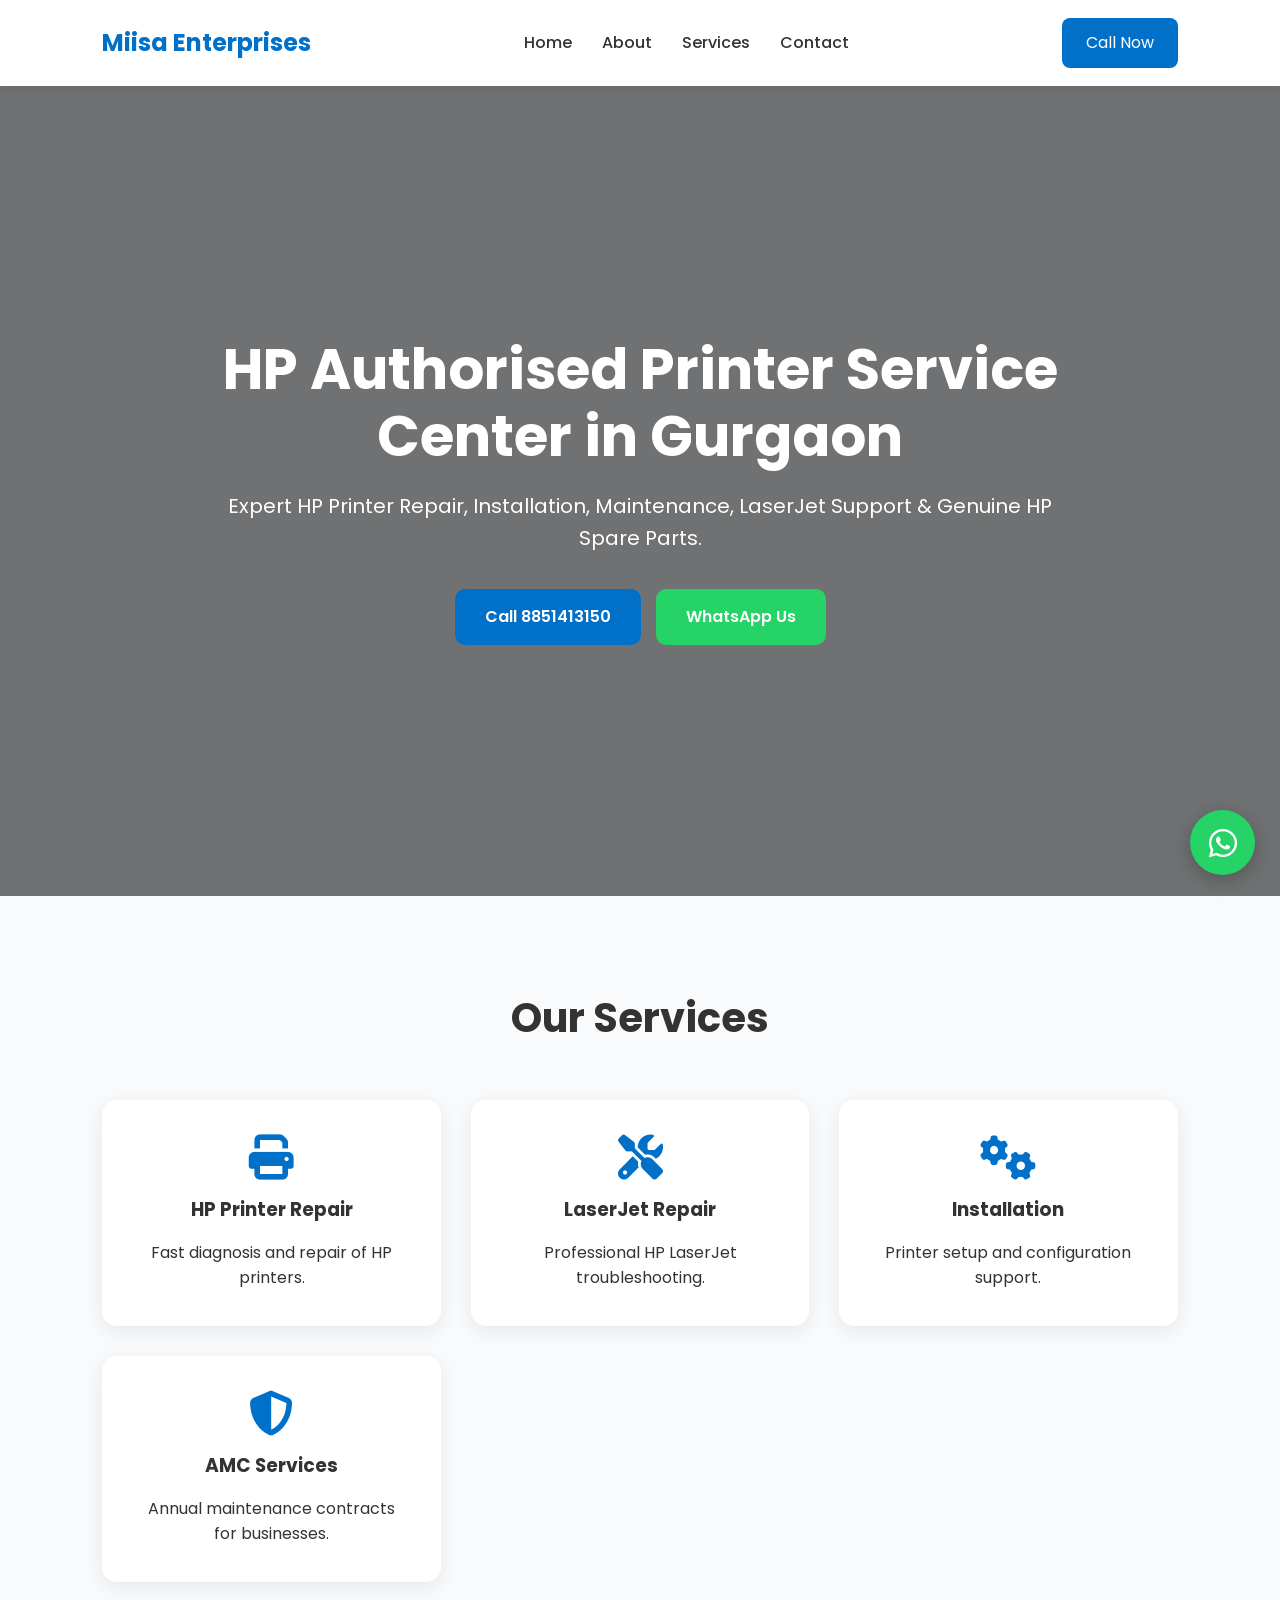
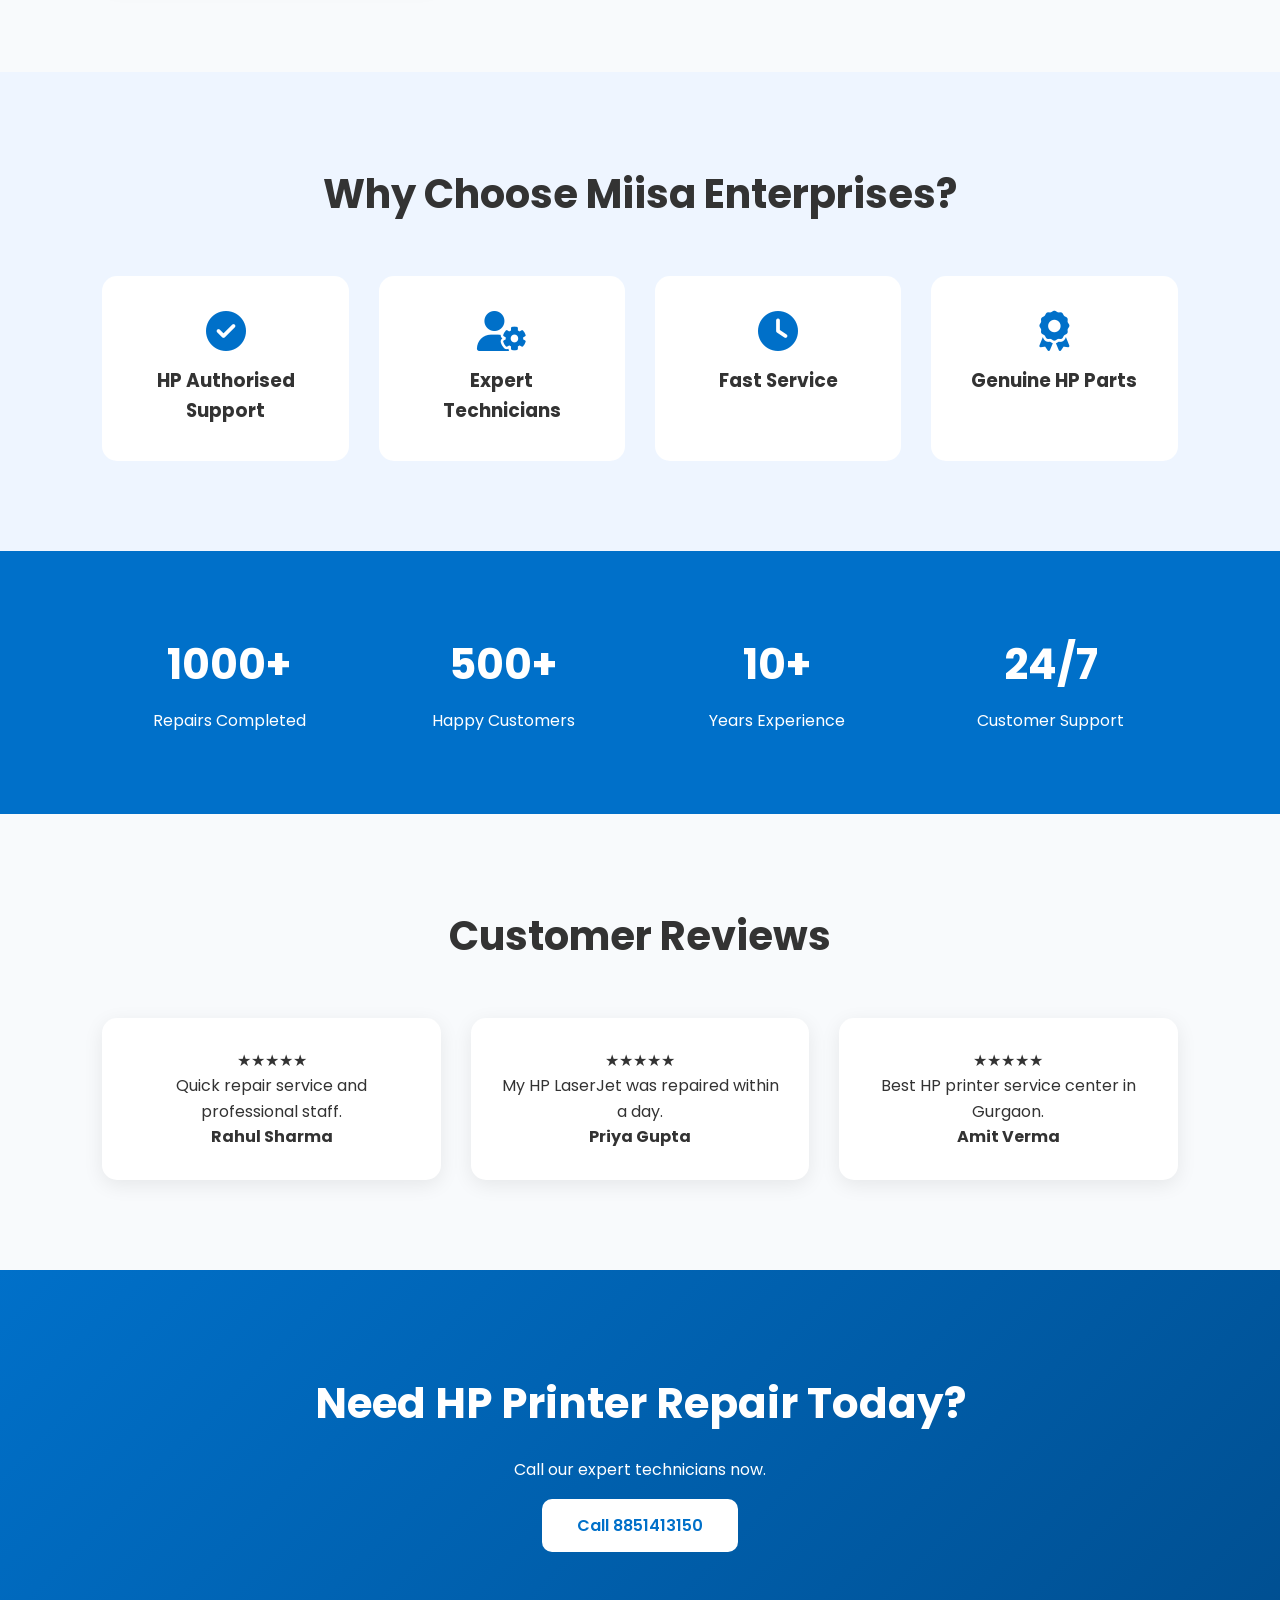
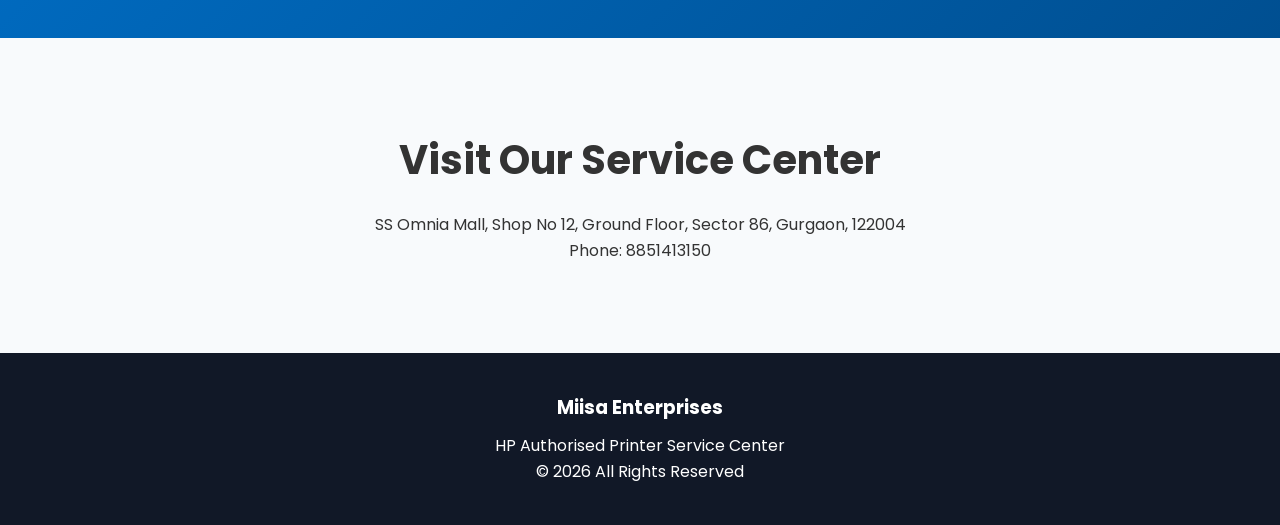
<file: index.html>
<!DOCTYPE html>
<html lang="en">

<head>

<meta charset="UTF-8">
<meta name="viewport" content="width=device-width, initial-scale=1.0">

<title>HP Printer Repair Gurgaon | Miisa Enterprises</title>

<meta name="description"
content="HP Authorised Printer Service Center Gurgaon. HP Printer Repair, LaserJet Repair, Installation, Maintenance & Genuine HP Parts. Call 8851413150">

<link rel="stylesheet" href="style.css">

<link rel="preconnect" href="https://fonts.googleapis.com">

<link href="https://fonts.googleapis.com/css2?family=Poppins:wght@300;400;500;600;700&display=swap"
rel="stylesheet">

<link rel="stylesheet"
href="https://cdnjs.cloudflare.com/ajax/libs/font-awesome/6.5.1/css/all.min.css">

</head>

<body>

<nav class="navbar">

<div class="logo">
Miisa Enterprises
</div>

<ul>

<li><a href="#">Home</a></li>

<li><a href="about.html">About</a></li>

<li><a href="services.html">Services</a></li>

<li><a href="contact.html">Contact</a></li>

</ul>

<a href="tel:+918851413150" class="call-btn">

Call Now

</a>

</nav>

<section class="hero">

<div class="hero-content">

<h1>

HP Authorised Printer Service Center in Gurgaon

</h1>

<p>

Expert HP Printer Repair, Installation, Maintenance,
LaserJet Support & Genuine HP Spare Parts.

</p>

<div class="hero-buttons">

<a href="tel:+918851413150" class="primary-btn">

Call 8851413150

</a>

<a href="https://wa.me/918851413150"
class="secondary-btn">

WhatsApp Us

</a>

</div>

</div>

</section>

<section class="services">

<h2>Our Services</h2>

<div class="service-grid">

<div class="service-card">

<i class="fas fa-print"></i>

<h3>HP Printer Repair</h3>

<p>
Fast diagnosis and repair of HP printers.
</p>

</div>

<div class="service-card">

<i class="fas fa-tools"></i>

<h3>LaserJet Repair</h3>

<p>
Professional HP LaserJet troubleshooting.
</p>

</div>

<div class="service-card">

<i class="fas fa-cogs"></i>

<h3>Installation</h3>

<p>
Printer setup and configuration support.
</p>

</div>

<div class="service-card">

<i class="fas fa-shield-alt"></i>

<h3>AMC Services</h3>

<p>
Annual maintenance contracts for businesses.
</p>

</div>

</div>

</section>

<section class="why-us">

<h2>Why Choose Miisa Enterprises?</h2>

<div class="features">

<div>

<i class="fas fa-check-circle"></i>

<h3>HP Authorised Support</h3>

</div>

<div>

<i class="fas fa-user-cog"></i>

<h3>Expert Technicians</h3>

</div>

<div>

<i class="fas fa-clock"></i>

<h3>Fast Service</h3>

</div>

<div>

<i class="fas fa-award"></i>

<h3>Genuine HP Parts</h3>

</div>

</div>

</section>

<section class="stats">

<div class="stat-box">

<h3>1000+</h3>

<p>Repairs Completed</p>

</div>

<div class="stat-box">

<h3>500+</h3>

<p>Happy Customers</p>

</div>

<div class="stat-box">

<h3>10+</h3>

<p>Years Experience</p>

</div>

<div class="stat-box">

<h3>24/7</h3>

<p>Customer Support</p>

</div>

</section>

<section class="testimonials">

<h2>Customer Reviews</h2>

<div class="testimonial-grid">

<div class="testimonial">

★★★★★

<p>

Quick repair service and professional staff.

</p>

<strong>Rahul Sharma</strong>

</div>

<div class="testimonial">

★★★★★

<p>

My HP LaserJet was repaired within a day.

</p>

<strong>Priya Gupta</strong>

</div>

<div class="testimonial">

★★★★★

<p>

Best HP printer service center in Gurgaon.

</p>

<strong>Amit Verma</strong>

</div>

</div>

</section>

<section class="cta">

<h2>

Need HP Printer Repair Today?

</h2>

<p>

Call our expert technicians now.

</p>

<a href="tel:+918851413150">

Call 8851413150

</a>

</section>

<section class="contact">

<h2>Visit Our Service Center</h2>

<p>

SS Omnia Mall,
Shop No 12,
Ground Floor,
Sector 86,
Gurgaon,
122004

</p>

<p>

Phone:
8851413150

</p>

</section>

<footer>

<h3>Miisa Enterprises</h3>

<p>

HP Authorised Printer Service Center

</p>

<p>

© 2026 All Rights Reserved

</p>

</footer>

<a href="https://wa.me/918851413150"
class="floating-whatsapp">

<i class="fab fa-whatsapp"></i>

</a>

</body>

</html>
</file>
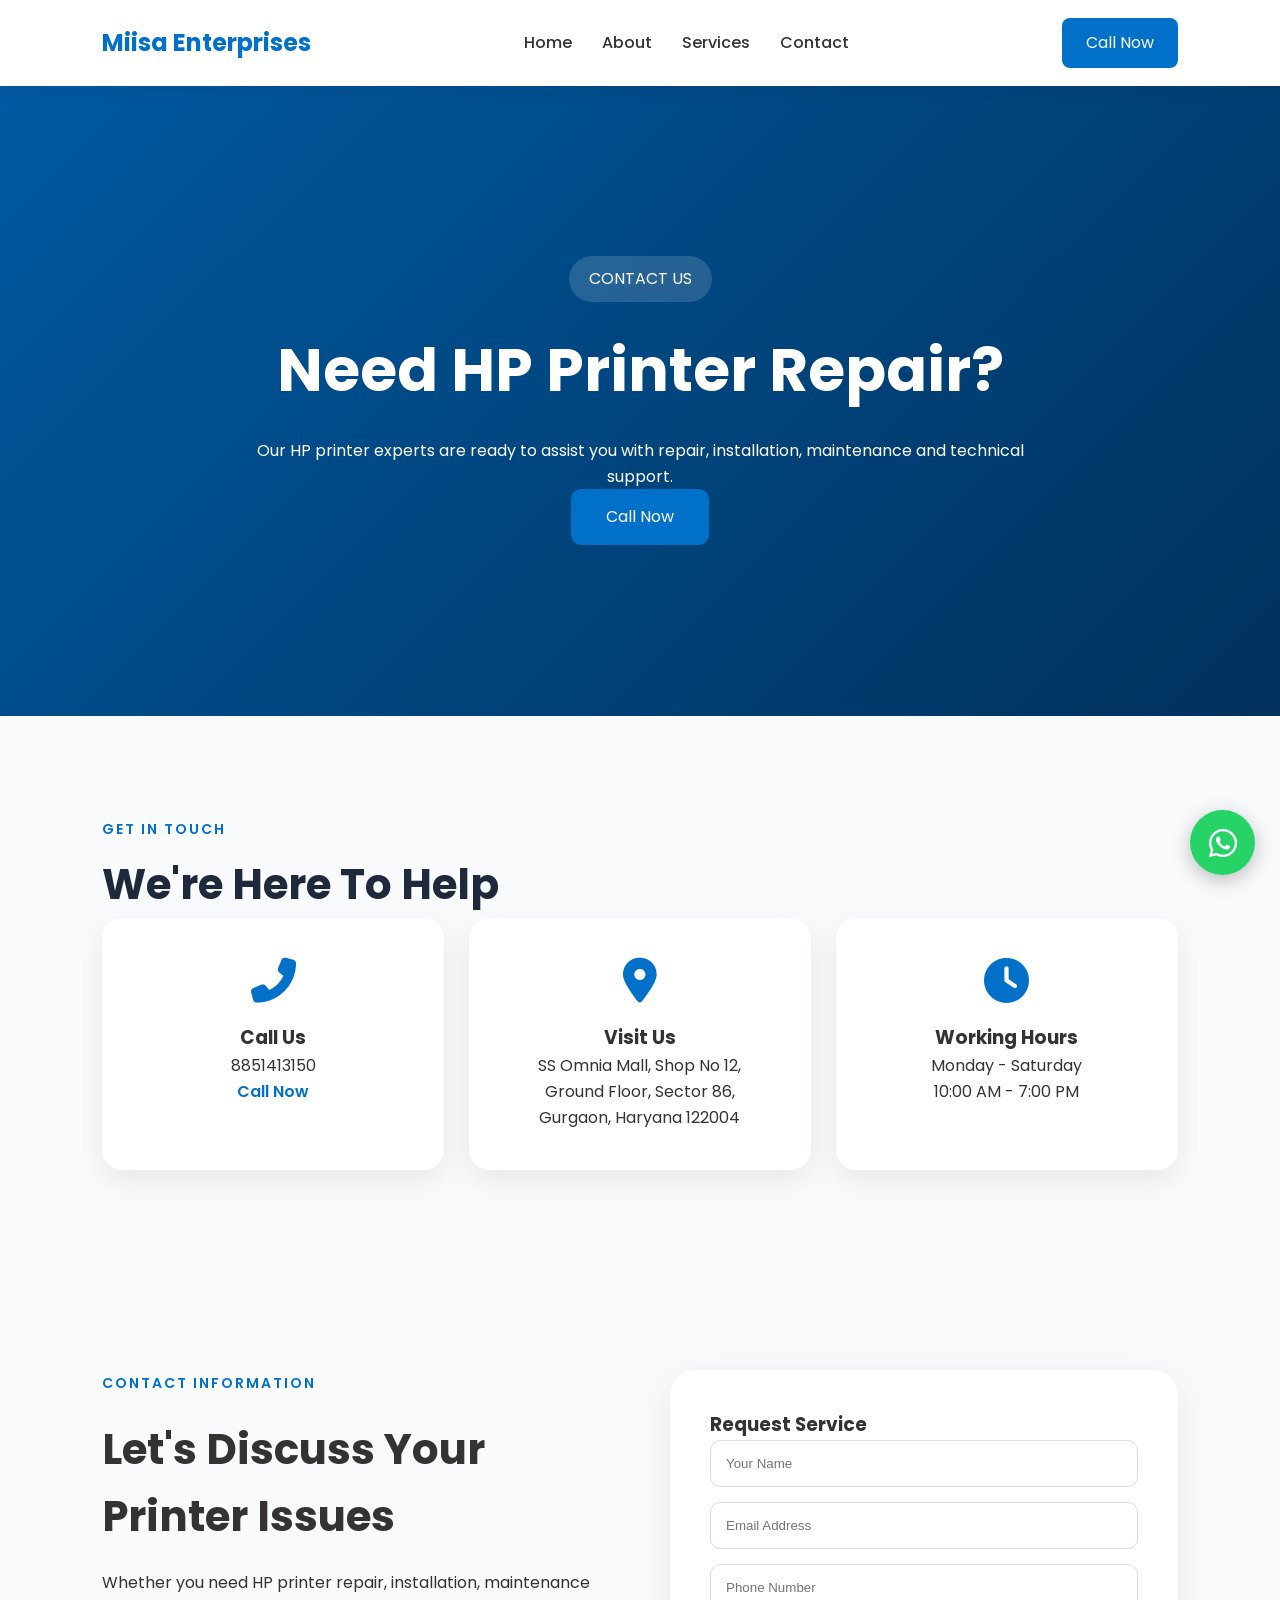
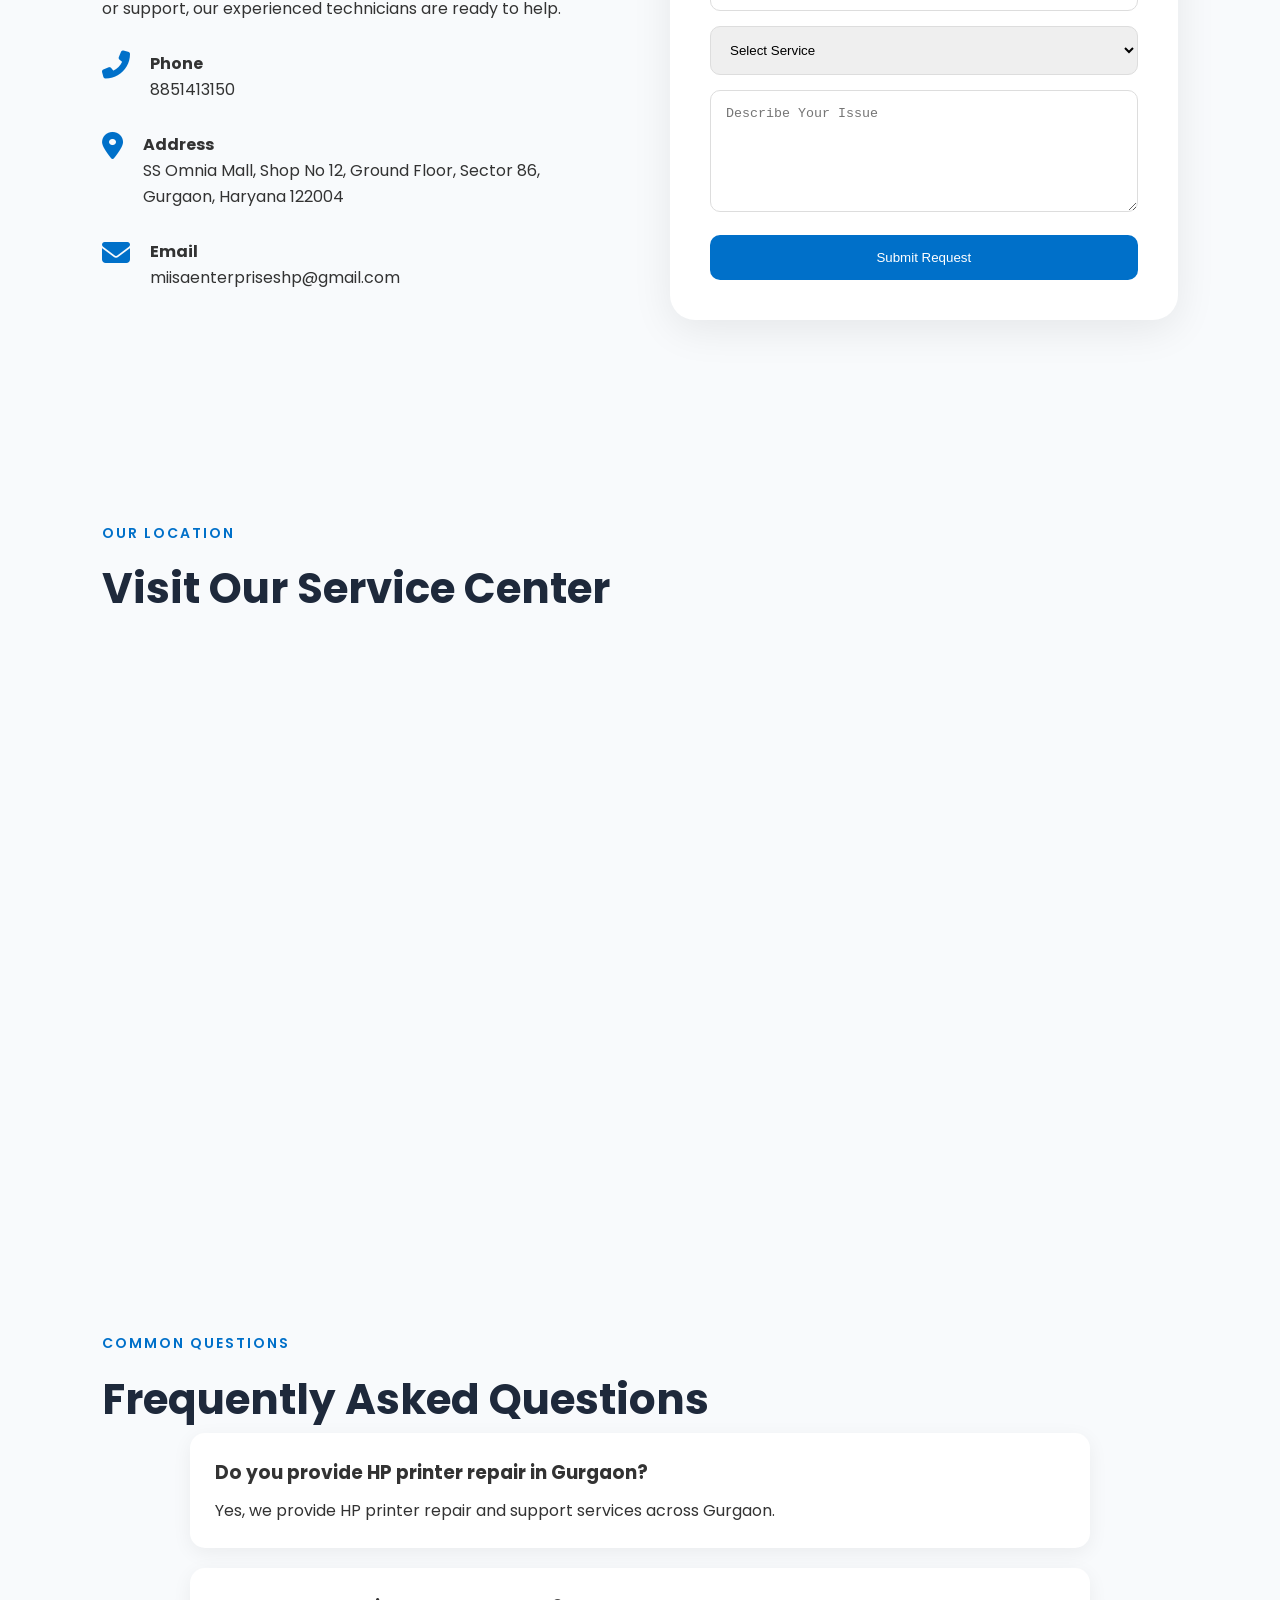
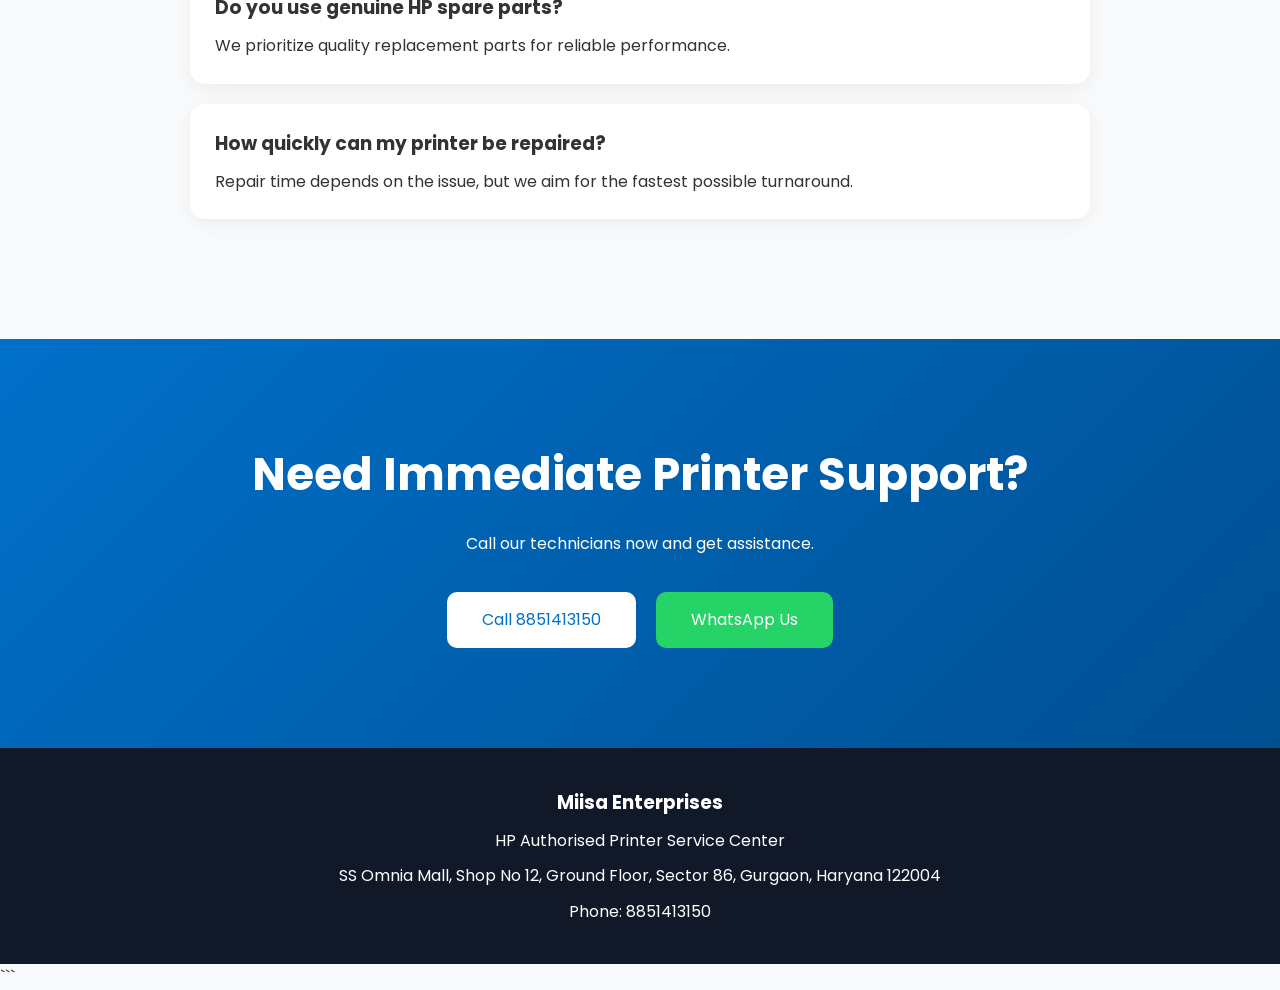
<file: contact.html>
<!DOCTYPE html>
<html lang="en">

<head>

<meta charset="UTF-8">

<meta name="viewport" content="width=device-width, initial-scale=1.0">

<title>Contact Us | Miisa Enterprises</title>

<meta name="description"
content="Contact Miisa Enterprises - HP Authorised Printer Service Center in Gurgaon. Call 8851413150 for HP printer repair, installation and maintenance services.">

<link rel="stylesheet" href="style.css">

<link href="https://fonts.googleapis.com/css2?family=Poppins:wght@300;400;500;600;700;800&display=swap" rel="stylesheet">

<link rel="stylesheet"
href="https://cdnjs.cloudflare.com/ajax/libs/font-awesome/6.5.1/css/all.min.css">

</head>

<body>

<!-- NAVBAR -->

<nav class="navbar">

<div class="logo">
Miisa Enterprises
</div>

<ul class="nav-links">
<li><a href="index.html">Home</a></li>
<li><a href="about.html">About</a></li>
<li><a href="services.html">Services</a></li>
<li><a href="contact.html" class="active">Contact</a></li>
</ul>

<a href="tel:+918851413150" class="call-btn">
Call Now
</a>

</nav>

<!-- HERO -->

<section class="contact-hero">

<div class="contact-overlay"></div>

<div class="contact-hero-content">

<span class="hero-tag">
CONTACT US
</span>

<h1>
Need HP Printer Repair?
</h1>

<p>

Our HP printer experts are ready to assist you with repair,
installation, maintenance and technical support.

</p>

<a href="tel:+918851413150" class="hero-btn">
Call Now
</a>

</div>

</section>

<!-- CONTACT CARDS -->

<section class="contact-cards-section">

<div class="section-title">

<span>GET IN TOUCH</span>

<h2>
We're Here To Help
</h2>

</div>

<div class="contact-cards">

<div class="contact-card">

<i class="fas fa-phone-alt"></i>

<h3>Call Us</h3>

<p>
8851413150
</p>

<a href="tel:+918851413150">
Call Now
</a>

</div>

<div class="contact-card">

<i class="fas fa-map-marker-alt"></i>

<h3>Visit Us</h3>

<p>

SS Omnia Mall,
Shop No 12,
Ground Floor,
Sector 86,
Gurgaon,
Haryana 122004

</p>

</div>

<div class="contact-card">

<i class="fas fa-clock"></i>

<h3>Working Hours</h3>

<p>

Monday - Saturday

<br>

10:00 AM - 7:00 PM

</p>

</div>

</div>

</section>

<!-- CONTACT FORM SECTION -->

<section class="contact-section">

<div class="contact-container">

<div class="contact-info">

<span class="section-label">
CONTACT INFORMATION
</span>

<h2>
Let's Discuss Your Printer Issues
</h2>

<p>

Whether you need HP printer repair,
installation, maintenance or support,
our experienced technicians are ready
to help.

</p>

<div class="info-item">

<i class="fas fa-phone-alt"></i>

<div>

<h4>Phone</h4>

<p>8851413150</p>

</div>

</div>

<div class="info-item">

<i class="fas fa-map-marker-alt"></i>

<div>

<h4>Address</h4>

<p>

SS Omnia Mall,
Shop No 12,
Ground Floor,
Sector 86,
Gurgaon,
Haryana 122004

</p>

</div>

</div>

<div class="info-item">

<i class="fas fa-envelope"></i>

<div>

<h4>Email</h4>

<p>
miisaenterpriseshp@gmail.com
</p>

</div>

</div>

</div>

<!-- FORM -->

<div class="contact-form">

<h3>
Request Service
</h3>

<form>

<input
type="text"
placeholder="Your Name"
required>

<input
type="email"
placeholder="Email Address"
required>

<input
type="tel"
placeholder="Phone Number"
required>

<select>

<option>Select Service</option>

<option>HP Printer Repair</option>

<option>LaserJet Repair</option>

<option>Printer Installation</option>

<option>Maintenance Service</option>

<option>AMC Service</option>

</select>

<textarea
rows="6"
placeholder="Describe Your Issue">
</textarea>

<button type="submit">

Submit Request

</button>

</form>

</div>

</div>

</section>

<!-- GOOGLE MAP -->

<section class="map-section">

<div class="section-title">

<span>OUR LOCATION</span>

<h2>
Visit Our Service Center
</h2>

</div>

<div class="map-wrapper">

<iframe
src="https://maps.google.com/maps?q=SS%20Omnia%20Mall%20Sector%2086%20Gurgaon&t=&z=15&ie=UTF8&iwloc=&output=embed"
allowfullscreen=""
loading="lazy">
</iframe>

</div>

</section>

<!-- FAQ -->

<section class="faq-section">

<div class="section-title">

<span>COMMON QUESTIONS</span>

<h2>
Frequently Asked Questions
</h2>

</div>

<div class="faq-container">

<div class="faq-item">

<h3>
Do you provide HP printer repair in Gurgaon?
</h3>

<p>
Yes, we provide HP printer repair and support services across Gurgaon.
</p>

</div>

<div class="faq-item">

<h3>
Do you use genuine HP spare parts?
</h3>

<p>
We prioritize quality replacement parts for reliable performance.
</p>

</div>

<div class="faq-item">

<h3>
How quickly can my printer be repaired?
</h3>

<p>
Repair time depends on the issue, but we aim for the fastest possible turnaround.
</p>

</div>

</div>

</section>

<!-- CTA -->

<section class="contact-cta">

<h2>
Need Immediate Printer Support?
</h2>

<p>

Call our technicians now and get assistance.

</p>

<div class="cta-buttons">

<a href="tel:+918851413150"
class="cta-primary">

Call 8851413150

</a>

<a href="https://wa.me/918851413150"
class="cta-secondary">

WhatsApp Us

</a>

</div>

</section>

<!-- FOOTER -->

<footer>

<div class="footer-content">

<h3>Miisa Enterprises</h3>

<p>
HP Authorised Printer Service Center
</p>

<p>

SS Omnia Mall,
Shop No 12,
Ground Floor,
Sector 86,
Gurgaon,
Haryana 122004

</p>

<p>

Phone: 8851413150

</p>

</div>

</footer>

<!-- FLOATING WHATSAPP -->

<a href="https://wa.me/918851413150"
class="floating-whatsapp">

<i class="fab fa-whatsapp"></i>

</a>

</body>

</html>
```
</file>
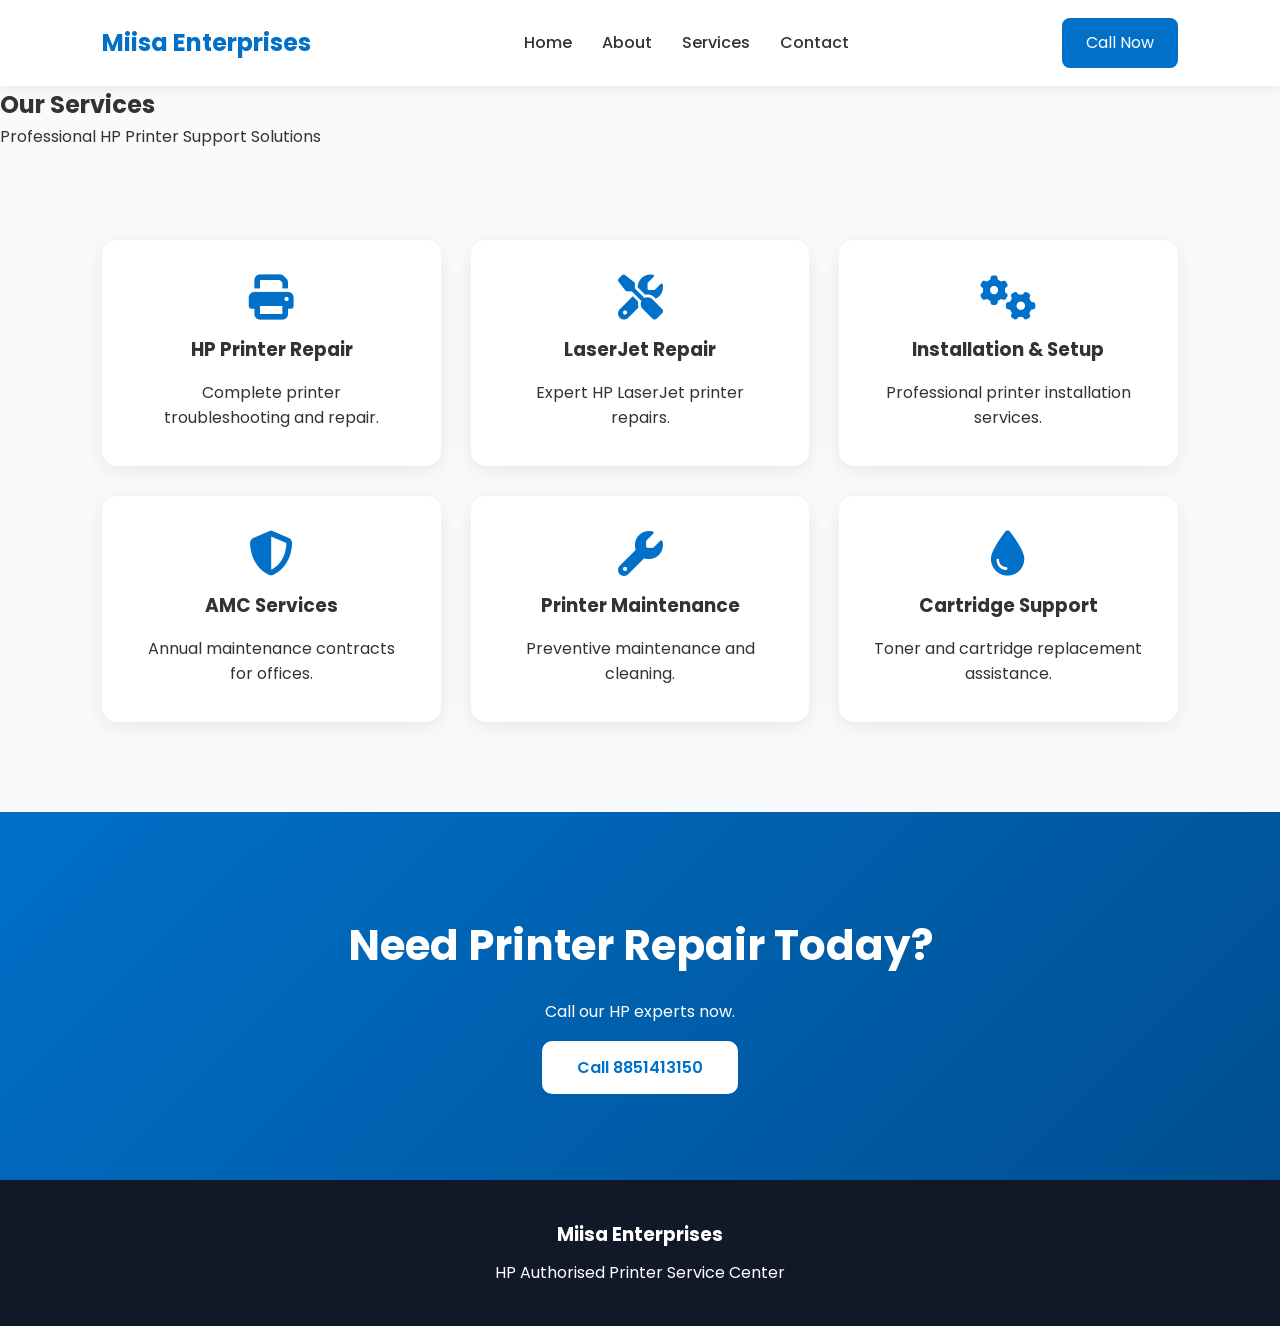
<file: services.html>
<!DOCTYPE html>
<html lang="en">

<head>

<meta charset="UTF-8">

<meta name="viewport" content="width=device-width, initial-scale=1.0">

<title>Our Services | Miisa Enterprises</title>

<link rel="stylesheet" href="style.css">

<link href="https://fonts.googleapis.com/css2?family=Poppins:wght@300;400;500;600;700&display=swap" rel="stylesheet">

<link rel="stylesheet" href="https://cdnjs.cloudflare.com/ajax/libs/font-awesome/6.5.1/css/all.min.css">

</head>

<body>

<nav class="navbar">

<div class="logo">
Miisa Enterprises
</div>

<ul>
<li><a href="index.html">Home</a></li>
<li><a href="about.html">About</a></li>
<li><a href="services.html">Services</a></li>
<li><a href="contact.html">Contact</a></li>
</ul>

<a href="tel:+918851413150" class="call-btn">
Call Now
</a>

</nav>

<section class="page-banner">

<h1>Our Services</h1>

<p>
Professional HP Printer Support Solutions
</p>

</section>

<section class="services">

<div class="service-grid">

<div class="service-card">
<i class="fas fa-print"></i>
<h3>HP Printer Repair</h3>
<p>Complete printer troubleshooting and repair.</p>
</div>

<div class="service-card">
<i class="fas fa-tools"></i>
<h3>LaserJet Repair</h3>
<p>Expert HP LaserJet printer repairs.</p>
</div>

<div class="service-card">
<i class="fas fa-cogs"></i>
<h3>Installation & Setup</h3>
<p>Professional printer installation services.</p>
</div>

<div class="service-card">
<i class="fas fa-shield-alt"></i>
<h3>AMC Services</h3>
<p>Annual maintenance contracts for offices.</p>
</div>

<div class="service-card">
<i class="fas fa-wrench"></i>
<h3>Printer Maintenance</h3>
<p>Preventive maintenance and cleaning.</p>
</div>

<div class="service-card">
<i class="fas fa-tint"></i>
<h3>Cartridge Support</h3>
<p>Toner and cartridge replacement assistance.</p>
</div>

</div>

</section>

<section class="cta">

<h2>
Need Printer Repair Today?
</h2>

<p>
Call our HP experts now.
</p>

<a href="tel:+918851413150">
Call 8851413150
</a>

</section>

<footer>

<h3>Miisa Enterprises</h3>

<p>
HP Authorised Printer Service Center
</p>

</footer>

</body>
</html>
</file>
<file: style.css>
/* ==========================
   GLOBAL STYLES
========================== */

*{
    margin:0;
    padding:0;
    box-sizing:border-box;
}

body{
    font-family:'Poppins',sans-serif;
    line-height:1.6;
    color:#333;
    background:#f8fafc;
}

a{
    text-decoration:none;
}

.container{
    width:90%;
    max-width:1200px;
    margin:auto;
}

/* ==========================
   NAVBAR
========================== */

.navbar{
    position:sticky;
    top:0;
    z-index:1000;

    display:flex;
    justify-content:space-between;
    align-items:center;

    padding:18px 8%;

    background:#ffffff;
    box-shadow:0 2px 15px rgba(0,0,0,0.08);
}

.logo{
    font-size:24px;
    font-weight:700;
    color:#0070c9;
}

.navbar ul{
    display:flex;
    list-style:none;
    gap:30px;
}

.navbar ul li a{
    color:#333;
    font-weight:500;
    transition:.3s;
}

.navbar ul li a:hover{
    color:#0070c9;
}

.call-btn{
    background:#0070c9;
    color:white;
    padding:12px 24px;
    border-radius:8px;
    transition:.3s;
}

.call-btn:hover{
    background:#0059a1;
}

/* ==========================
   HERO SECTION
========================== */

.hero{
    min-height:90vh;

    display:flex;
    align-items:center;
    justify-content:center;

    text-align:center;

    color:white;

    background:
    linear-gradient(
    rgba(0,0,0,0.55),
    rgba(0,0,0,0.55)),
    url('https://images.unsplash.com/photo-1516321318423-f06f85e504b3?auto=format&fit=crop&w=1600&q=80');

    background-size:cover;
    background-position:center;
}

.hero-content{
    max-width:900px;
    padding:20px;
}

.hero h1{
    font-size:56px;
    margin-bottom:20px;
    line-height:1.2;
}

.hero p{
    font-size:20px;
    margin-bottom:35px;
}

.hero-buttons{
    display:flex;
    justify-content:center;
    gap:15px;
    flex-wrap:wrap;
}

.primary-btn{
    background:#0070c9;
    color:white;
    padding:15px 30px;
    border-radius:10px;
    font-weight:600;
}

.secondary-btn{
    background:#25d366;
    color:white;
    padding:15px 30px;
    border-radius:10px;
    font-weight:600;
}

/* ==========================
   SERVICES
========================== */

.services{
    padding:90px 8%;
    text-align:center;
}

.services h2{
    font-size:40px;
    margin-bottom:50px;
}

.service-grid{
    display:grid;
    grid-template-columns:repeat(auto-fit,minmax(250px,1fr));
    gap:30px;
}

.service-card{
    background:white;
    padding:35px;
    border-radius:15px;
    transition:.3s;
    box-shadow:0 5px 20px rgba(0,0,0,0.08);
}

.service-card:hover{
    transform:translateY(-8px);
}

.service-card i{
    font-size:45px;
    color:#0070c9;
    margin-bottom:15px;
}

.service-card h3{
    margin-bottom:15px;
}

/* ==========================
   WHY CHOOSE US
========================== */

.why-us{
    padding:90px 8%;
    background:#eef5ff;
    text-align:center;
}

.why-us h2{
    font-size:40px;
    margin-bottom:50px;
}

.features{
    display:grid;
    grid-template-columns:repeat(auto-fit,minmax(220px,1fr));
    gap:30px;
}

.features div{
    background:white;
    padding:35px;
    border-radius:15px;
}

.features i{
    font-size:40px;
    color:#0070c9;
    margin-bottom:15px;
}

/* ==========================
   STATS
========================== */

.stats{
    display:grid;
    grid-template-columns:repeat(auto-fit,minmax(220px,1fr));
    gap:20px;

    padding:80px 8%;

    background:#0070c9;
    color:white;
    text-align:center;
}

.stat-box h3{
    font-size:42px;
}

.stat-box p{
    margin-top:10px;
}

/* ==========================
   TESTIMONIALS
========================== */

.testimonials{
    padding:90px 8%;
    text-align:center;
}

.testimonials h2{
    font-size:40px;
    margin-bottom:50px;
}

.testimonial-grid{
    display:grid;
    grid-template-columns:repeat(auto-fit,minmax(280px,1fr));
    gap:30px;
}

.testimonial{
    background:white;
    padding:30px;
    border-radius:15px;
    box-shadow:0 5px 20px rgba(0,0,0,0.08);
}

/* ==========================
   CTA
========================== */

.cta{
    text-align:center;
    padding:100px 8%;

    background:
    linear-gradient(135deg,#0070c9,#004f91);

    color:white;
}

.cta h2{
    font-size:42px;
    margin-bottom:20px;
}

.cta p{
    margin-bottom:30px;
}

.cta a{
    background:white;
    color:#0070c9;
    padding:15px 35px;
    border-radius:10px;
    font-weight:600;
}

/* ==========================
   CONTACT
========================== */

.contact{
    text-align:center;
    padding:90px 8%;
}

.contact h2{
    font-size:40px;
    margin-bottom:20px;
}

/* ==========================
   FOOTER
========================== */

footer{
    background:#111827;
    color:white;
    text-align:center;
    padding:40px 20px;
}

footer h3{
    margin-bottom:10px;
}

/* ==========================
   WHATSAPP BUTTON
========================== */

.floating-whatsapp{
    position:fixed;
    bottom:25px;
    right:25px;

    width:65px;
    height:65px;

    background:#25d366;
    color:white;

    border-radius:50%;

    display:flex;
    justify-content:center;
    align-items:center;

    font-size:32px;

    box-shadow:0 5px 20px rgba(0,0,0,0.25);

    z-index:999;
}

/* ==========================
   MOBILE RESPONSIVE
========================== */

@media(max-width:768px){

.navbar{
    flex-direction:column;
    gap:15px;
}

.navbar ul{
    flex-wrap:wrap;
    justify-content:center;
    gap:15px;
}

.hero h1{
    font-size:36px;
}

.hero p{
    font-size:18px;
}

.services h2,
.why-us h2,
.testimonials h2,
.contact h2,
.cta h2{
    font-size:30px;
}

.hero-buttons{
    flex-direction:column;
    align-items:center;
}
}
```css
/* =====================================
   COMMON SECTION TITLES
===================================== */

.section-title{
    text-align:center;
    margin-bottom:60px;
}

.section-title span{
    color:#0070c9;
    font-weight:600;
    letter-spacing:2px;
    text-transform:uppercase;
    font-size:14px;
}

.section-title h2{
    font-size:42px;
    margin-top:10px;
    color:#1e293b;
}

.section-label{
    color:#0070c9;
    font-weight:600;
    letter-spacing:2px;
    text-transform:uppercase;
    font-size:14px;
}

/* =====================================
   ABOUT HERO
===================================== */

.about-hero{
    height:80vh;
    background:url('https://images.unsplash.com/photo-1516321318423-f06f85e504b3?auto=format&fit=crop&w=1600&q=80');
    background-size:cover;
    background-position:center;
    position:relative;
    display:flex;
    align-items:center;
    justify-content:center;
}

.hero-overlay{
    position:absolute;
    inset:0;
    background:rgba(0,0,0,.65);
}

.about-hero-content{
    position:relative;
    z-index:2;
    max-width:850px;
    text-align:center;
    color:white;
    padding:20px;
}

.hero-tag{
    display:inline-block;
    background:rgba(255,255,255,.15);
    padding:10px 20px;
    border-radius:30px;
    backdrop-filter:blur(10px);
}

.about-hero-content h1{
    font-size:65px;
    margin:25px 0;
}

.about-hero-content p{
    font-size:20px;
    margin-bottom:35px;
}

.hero-btn{
    background:#0070c9;
    color:white;
    padding:15px 35px;
    border-radius:10px;
    display:inline-block;
}

/* =====================================
   COMPANY INTRO
===================================== */

.company-intro{
    padding:100px 8%;
    display:grid;
    grid-template-columns:1fr 1fr;
    gap:60px;
    align-items:center;
}

.intro-image img{
    width:100%;
    border-radius:25px;
    box-shadow:0 20px 50px rgba(0,0,0,.15);
}

.intro-content h2{
    font-size:42px;
    margin:15px 0 25px;
}

.intro-content p{
    margin-bottom:20px;
    color:#64748b;
}

/* =====================================
   ABOUT STATS
===================================== */

.about-stats{
    background:#0070c9;
    color:white;
    padding:80px 8%;
    display:grid;
    grid-template-columns:repeat(4,1fr);
    gap:25px;
}

.stat-card{
    text-align:center;
}

.stat-card h3{
    font-size:50px;
}

.stat-card p{
    margin-top:10px;
}

/* =====================================
   WHY SECTION
===================================== */

.why-about{
    padding:100px 8%;
    background:#f8fafc;
}

.why-grid{
    display:grid;
    grid-template-columns:repeat(4,1fr);
    gap:25px;
}

.why-card{
    background:white;
    padding:40px 30px;
    border-radius:20px;
    text-align:center;
    box-shadow:0 10px 30px rgba(0,0,0,.08);
    transition:.3s;
}

.why-card:hover{
    transform:translateY(-10px);
}

.why-card i{
    font-size:45px;
    color:#0070c9;
    margin-bottom:20px;
}

.why-card h3{
    margin-bottom:15px;
}

/* =====================================
   MISSION VISION
===================================== */

.mission-vision{
    padding:100px 8%;
    display:grid;
    grid-template-columns:1fr 1fr;
    gap:40px;
}

.mission-box{
    background:white;
    padding:50px;
    border-radius:25px;
    box-shadow:0 15px 40px rgba(0,0,0,.08);
}

.mission-box i{
    font-size:50px;
    color:#0070c9;
    margin-bottom:20px;
}

.mission-box h2{
    margin-bottom:20px;
}

/* =====================================
   TIMELINE
===================================== */

.timeline-section{
    padding:100px 8%;
    background:#eef5ff;
}

.timeline-item{
    display:flex;
    gap:30px;
    margin-bottom:35px;
}

.timeline-year{
    min-width:120px;
    background:#0070c9;
    color:white;
    text-align:center;
    padding:15px;
    border-radius:10px;
    font-weight:600;
}

.timeline-content{
    background:white;
    padding:25px;
    border-radius:15px;
    flex:1;
}

/* =====================================
   ABOUT CTA
===================================== */

.about-cta,
.contact-cta{
    padding:100px 8%;
    text-align:center;
    background:linear-gradient(135deg,#0070c9,#004f91);
    color:white;
}

.about-cta h2,
.contact-cta h2{
    font-size:45px;
}

.about-cta p,
.contact-cta p{
    margin:20px 0 35px;
}

.cta-buttons{
    display:flex;
    justify-content:center;
    gap:20px;
    flex-wrap:wrap;
}

.cta-primary,
.cta-secondary{
    padding:15px 35px;
    border-radius:10px;
    display:inline-block;
}

.cta-primary{
    background:white;
    color:#0070c9;
}

.cta-secondary{
    background:#25d366;
    color:white;
}

/* =====================================
   CONTACT HERO
===================================== */

.contact-hero{
    height:70vh;
    position:relative;
    background:linear-gradient(135deg,#0070c9,#003d73);
    display:flex;
    justify-content:center;
    align-items:center;
}

.contact-overlay{
    position:absolute;
    inset:0;
    background:rgba(0,0,0,.2);
}

.contact-hero-content{
    position:relative;
    z-index:2;
    text-align:center;
    color:white;
    max-width:800px;
}

.contact-hero-content h1{
    font-size:60px;
    margin:20px 0;
}

/* =====================================
   CONTACT CARDS
===================================== */

.contact-cards-section{
    padding:100px 8%;
}

.contact-cards{
    display:grid;
    grid-template-columns:repeat(3,1fr);
    gap:25px;
}

.contact-card{
    background:white;
    padding:40px;
    border-radius:20px;
    text-align:center;
    box-shadow:0 10px 30px rgba(0,0,0,.08);
}

.contact-card i{
    font-size:45px;
    color:#0070c9;
    margin-bottom:20px;
}

.contact-card a{
    color:#0070c9;
    font-weight:600;
}

/* =====================================
   CONTACT FORM
===================================== */

.contact-section{
    padding:100px 8%;
    background:#f8fafc;
}

.contact-container{
    display:grid;
    grid-template-columns:1fr 1fr;
    gap:60px;
}

.contact-info h2{
    font-size:42px;
    margin:20px 0;
}

.info-item{
    display:flex;
    gap:20px;
    margin-top:30px;
}

.info-item i{
    font-size:28px;
    color:#0070c9;
}

.contact-form{
    background:white;
    padding:40px;
    border-radius:25px;
    box-shadow:0 10px 40px rgba(0,0,0,.08);
}

.contact-form input,
.contact-form textarea,
.contact-form select{
    width:100%;
    padding:15px;
    border:1px solid #ddd;
    border-radius:10px;
    margin-bottom:15px;
}

.contact-form button{
    width:100%;
    background:#0070c9;
    color:white;
    border:none;
    padding:15px;
    border-radius:10px;
    cursor:pointer;
}

/* =====================================
   MAP
===================================== */

.map-section{
    padding:100px 8%;
}

.map-wrapper iframe{
    width:100%;
    height:500px;
    border:0;
    border-radius:25px;
}

/* =====================================
   FAQ
===================================== */

.faq-section{
    padding:100px 8%;
    background:#f8fafc;
}

.faq-container{
    max-width:900px;
    margin:auto;
}

.faq-item{
    background:white;
    padding:25px;
    border-radius:15px;
    margin-bottom:20px;
    box-shadow:0 5px 20px rgba(0,0,0,.06);
}

.faq-item h3{
    margin-bottom:10px;
}

/* =====================================
   FOOTER
===================================== */

.footer-content{
    max-width:800px;
    margin:auto;
}

.footer-content p{
    margin-top:10px;
}

/* =====================================
   RESPONSIVE
===================================== */

@media(max-width:991px){

.company-intro,
.mission-vision,
.contact-container{
    grid-template-columns:1fr;
}

.about-stats,
.why-grid,
.contact-cards{
    grid-template-columns:repeat(2,1fr);
}

.about-hero-content h1,
.contact-hero-content h1{
    font-size:45px;
}
}

@media(max-width:768px){

.about-stats,
.why-grid,
.contact-cards{
    grid-template-columns:1fr;
}

.about-hero-content h1,
.contact-hero-content h1{
    font-size:34px;
}

.section-title h2{
    font-size:30px;
}
}
```
</file>
